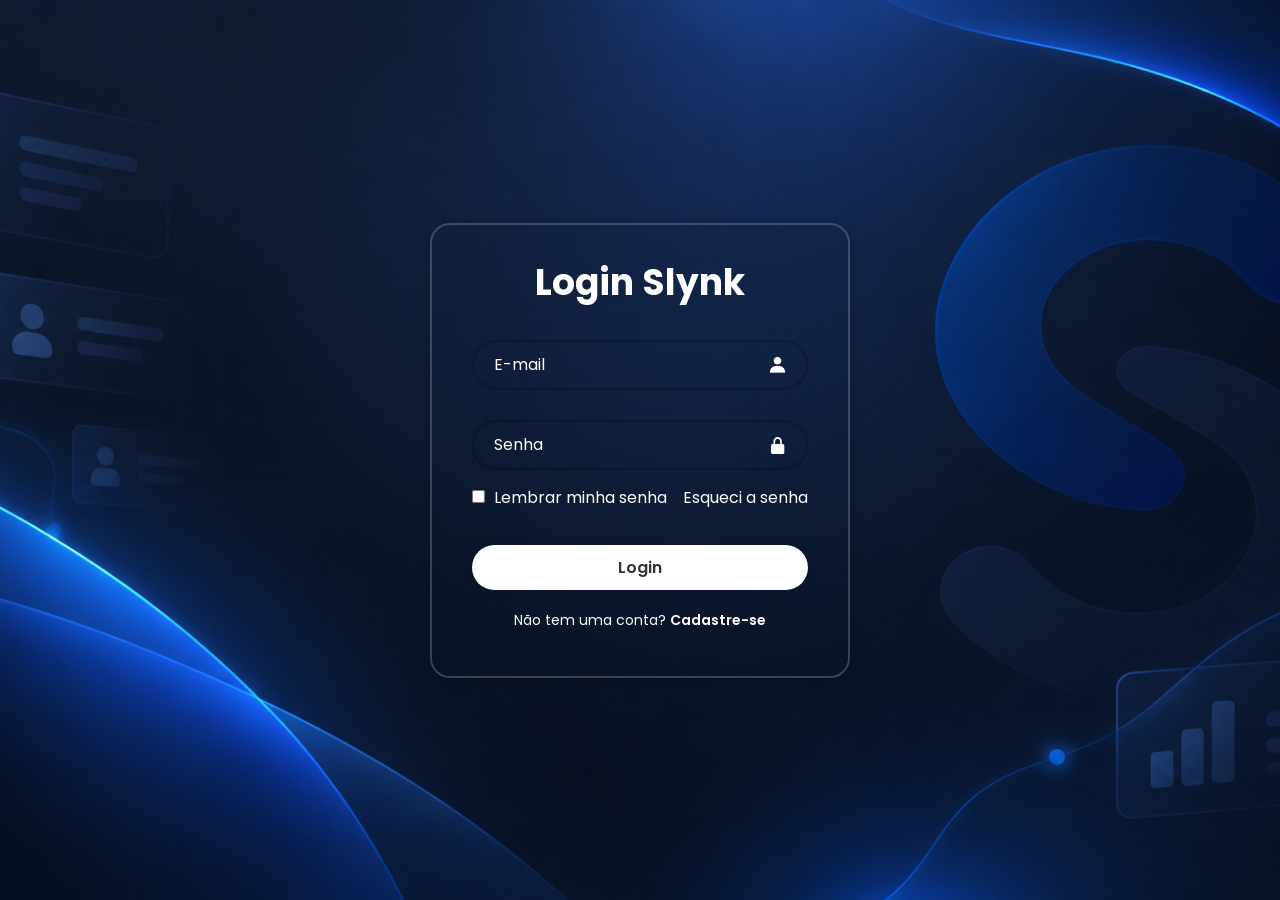
<file: index.html>
<!DOCTYPE html>
<html lang="pt-br">
<head>
    <meta charset="UTF-8">
    <meta name="viewport" content="width=device-width, initial-scale=1.0">
    <link href="https://unpkg.com/boxicons@2.1.4/css/boxicons.min.css" rel="stylesheet">
    <link rel="stylesheet" href="assets/style.css">
    <script src="assets/login-slynk.js" defer></script>
    <link rel="icon" type="image/x-icon" href="img/logo-icon/logo-slynk.png">
    <title>Slynk Login</title>
</head>
<body>
    <main class="container">
        <form novalidate>
            <h1>Login Slynk</h1>
            <div class="input-box">
                <input id="email" name="email" placeholder="E-mail" type="email" autocomplete="username" required>
                <i class="bx bxs-user"></i>
            </div>
            <div class="input-box">
                <input id="senha" name="senha" placeholder="Senha" type="password" autocomplete="current-password" required minlength="6">
                <i class="bx bxs-lock-alt"></i>
            </div>

            <div class="remember-forgot">
                <label>
                    <input type="checkbox">
                    Lembrar minha senha
                </label>
                <a href="mailto:suporte@slynk.com?subject=Redefinição%20de%20senha">Esqueci a senha</a>
            </div>

            <button type="submit" class="login">Login</button>

            <div class="register-link">
                <p>Não tem uma conta? <a href="mailto:suporte@slynk.com?subject=Cadastro%20Slynk">Cadastre-se</a></p>
            </div>
        </form>

    </main>
    
</body>
</html>
</file>
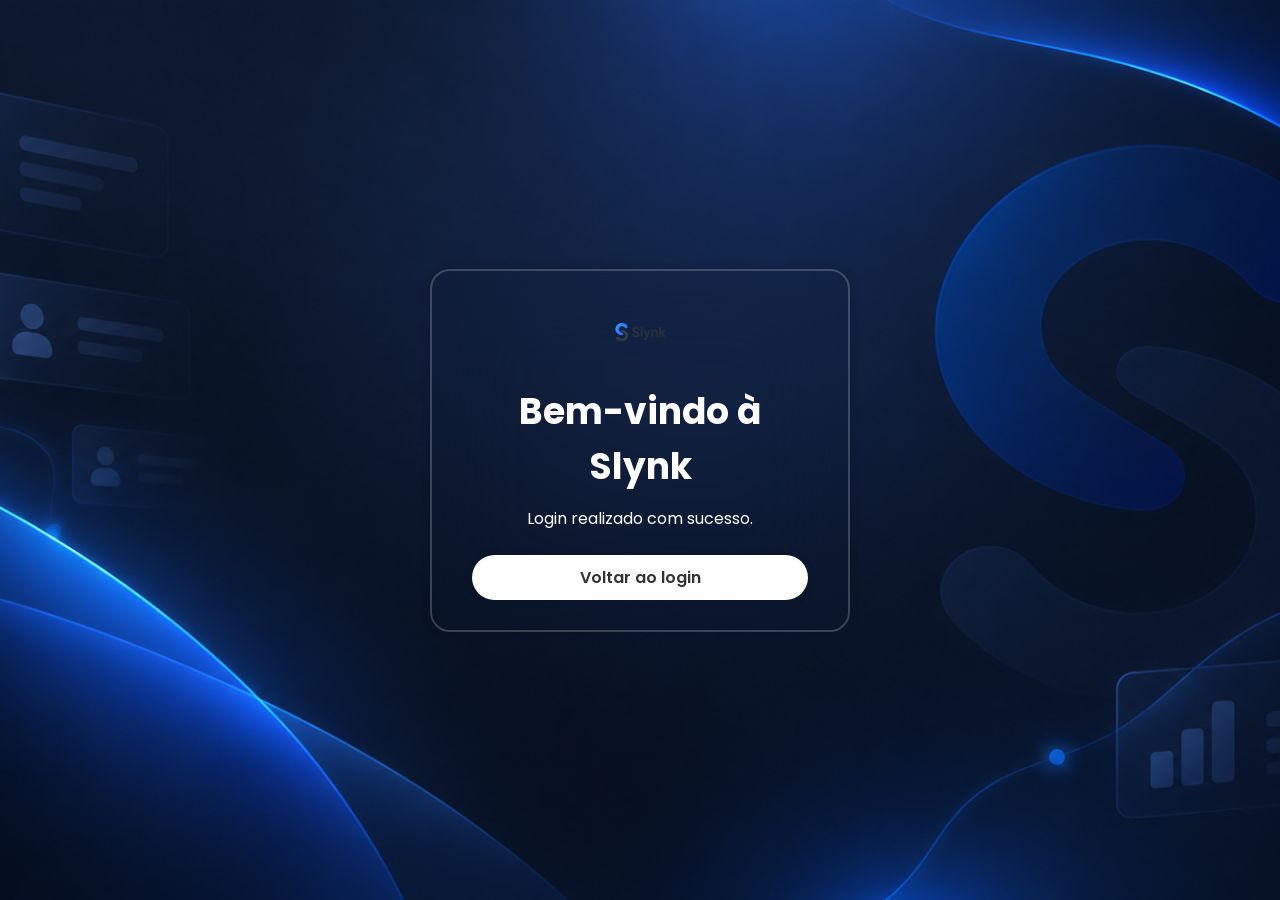
<file: dashboard.html>
<!DOCTYPE html>
<html lang="pt-br">
<head>
    <meta charset="UTF-8">
    <meta name="viewport" content="width=device-width, initial-scale=1.0">
    <link rel="icon" type="image/x-icon" href="img/logo-icon/logo-slynk.png">
    <link rel="stylesheet" href="assets/style.css">
    <title>Slynk | Dashboard</title>
</head>
<body>
    <main class="container dashboard">
        <img class="brand-icon" src="img/logo-icon/logo-slynk.png" alt="Logo Slynk">
        <h1>Bem-vindo à Slynk</h1>
        <p>Login realizado com sucesso.</p>
        <a class="login dashboard-action" href="index.html">Voltar ao login</a>
    </main>
</body>
</html>
</file>
<file: assets/style.css>
@import url('https://fonts.googleapis.com/css2?family=Poppins:ital,wght@0,100;0,200;0,300;0,400;0,500;0,600;0,700;0,800;0,900;1,100;1,200;1,300;1,400;1,500;1,600;1,700;1,800;1,900&display=swap');

* {
    margin: 0;
    padding: 0;
    box-sizing: border-box;
    font-family: "Poppins", sans-serif;
}

body {
    display: flex;
    justify-content: center;
    align-items: center;
    height: 100vh;
    background: url('../img/background-login-slynk.png');
    background-size: cover;
    background-position: center;
}

.container {
    width: 420px;
    background-color: transparent;
    border: 2px solid rgba(255, 255, 255, .2);
    border-radius: 20px;
    color: white;
    padding: 30px 40px;
    box-shadow: 0 0 10px rgba(0, 0, 0, .2);
    backdrop-filter: blur(50px);
}

.container h1 {
    font-size: 36px;
    text-align: center;
}

.dashboard {
    text-align: center;
}

.dashboard p {
    margin: 12px 0 24px;
}

.brand-icon {
    width: 64px;
    height: 64px;
    object-fit: contain;
    margin-bottom: 12px;
}

.dashboard-action {
    display: block;
    padding-top: 10px;
    text-decoration: none;
}

.input-box {
    position: relative;
    width: 100%;
    height: 50px;
    margin: 30px 0;
}

.input-box input {
    width: 100%;
    height: 100%;
    background-color: transparent;
    border: 2px solid rgba(0, 0, 0, .2);
    border-radius: 40px;
    outline: none;
    font-size: 16px;
    color: white;
    padding: 20px 45px 20px 20px; 
}

.input-box input::placeholder {
    color: #fff;
}

.input-box i {
    position: absolute;
    right: 20px;
    top: 50%;
    transform: translateY(-50%);
    font-size: 20px;
}

.remember-forgot {
    display: flex;
    justify-content: space-between;
    margin: -15px 0 15px;
}

.remember-forgot label input {
    accent-color: #fff;
    margin-right: 5px;
}

.remember-forgot a {
    text-decoration: none;
    color: #fff;
}

.remember-forgot a:hover {
    text-decoration: underline;
}

.login {
    width: 100%;
    height: 45px;
    background-color: #fff;
    border: none;
    border-radius: 40px;
    cursor: pointer;
    font-size: 16px;
    color: #333;
    font-weight: 600;
    box-shadow: 0 0 10px rgba(0, 0, 0, .1);
    margin-top: 20px;
}

.login:hover {
    background-color: transparent;
    border: 2px solid rgba(255, 255, 255, .2);
    color: #fff;
    transition: background-color 0.5s, border-color 0.5s, color 0.5s;
}

.login:focus-visible,
.remember-forgot a:focus-visible,
.register-link a:focus-visible {
    outline: 3px solid #fff;
    outline-offset: 3px;
}

@media (max-width: 480px) {
    .container {
        width: calc(100% - 32px);
        padding: 24px;
    }

    .container h1 {
        font-size: 30px;
    }
}

.register-link {
    font-size: 14px;
    text-align: center;
    margin: 20px 0 15px;
}

.register-link a {
    text-decoration: none;
    color: #fff;
    font-weight: 600;
}

.register-link a:hover {
    text-decoration: underline;
}
</file>
